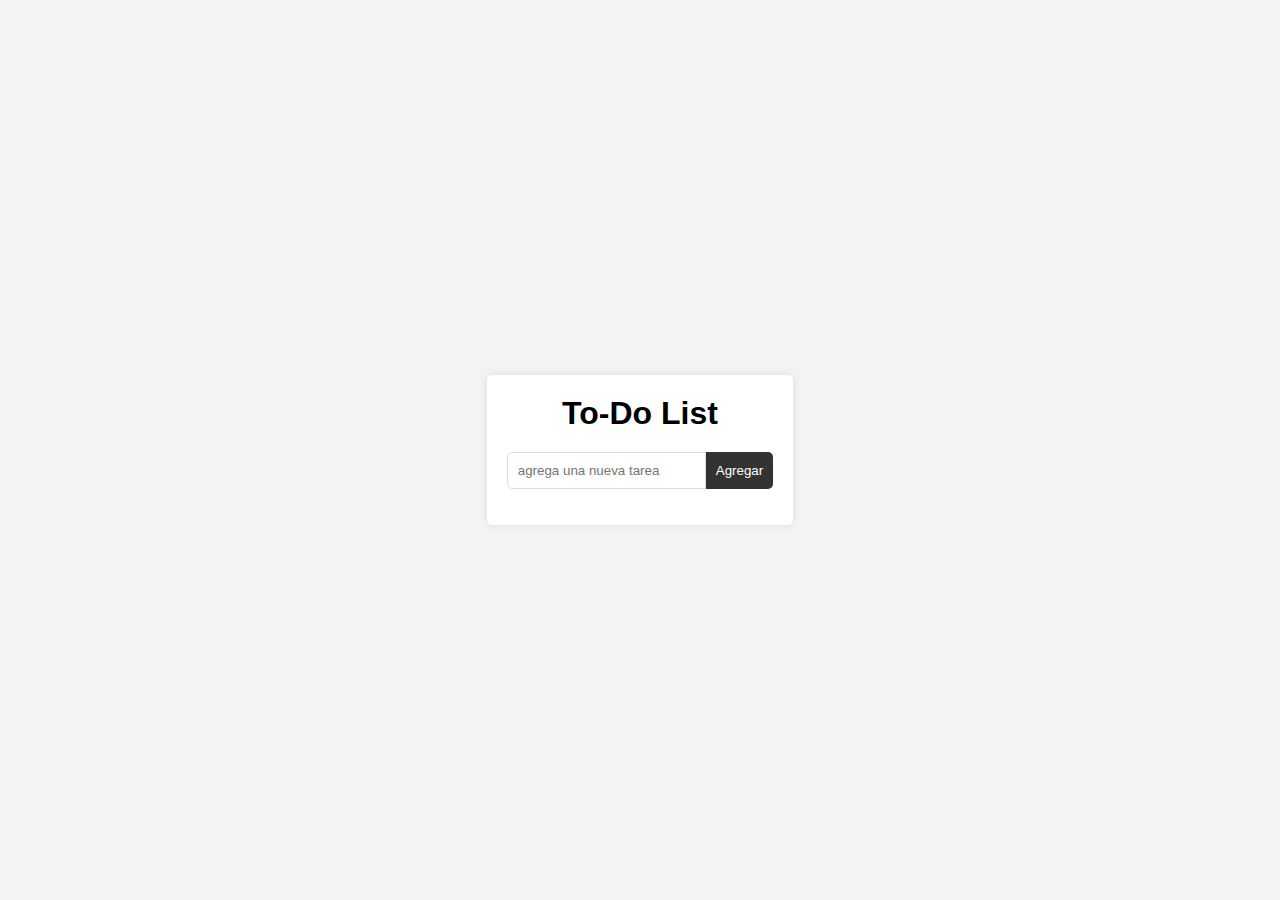
<file: index.html>
<!DOCTYPE html>
<html lang="en">
<head>
    <meta charset="UTF-8">
    <meta name="viewport" content="width=device-width, initial-scale=1.0">
    <title>To-Do List</title>
    <link rel="stylesheet" href="css/styles.css">
</head>
<body>
    <div class="contenedor">
        <h1>To-Do List</h1>
        <form id="formulario">
            <input type="text" id="tareaTxt" placeholder="agrega una nueva tarea" required>
            <button type="submit">Agregar</button>
        </form>
        <ul id="tareaLista"></ul>
    </div>
    <script src="js/script.js"></script>
</body>
</html>
</file>
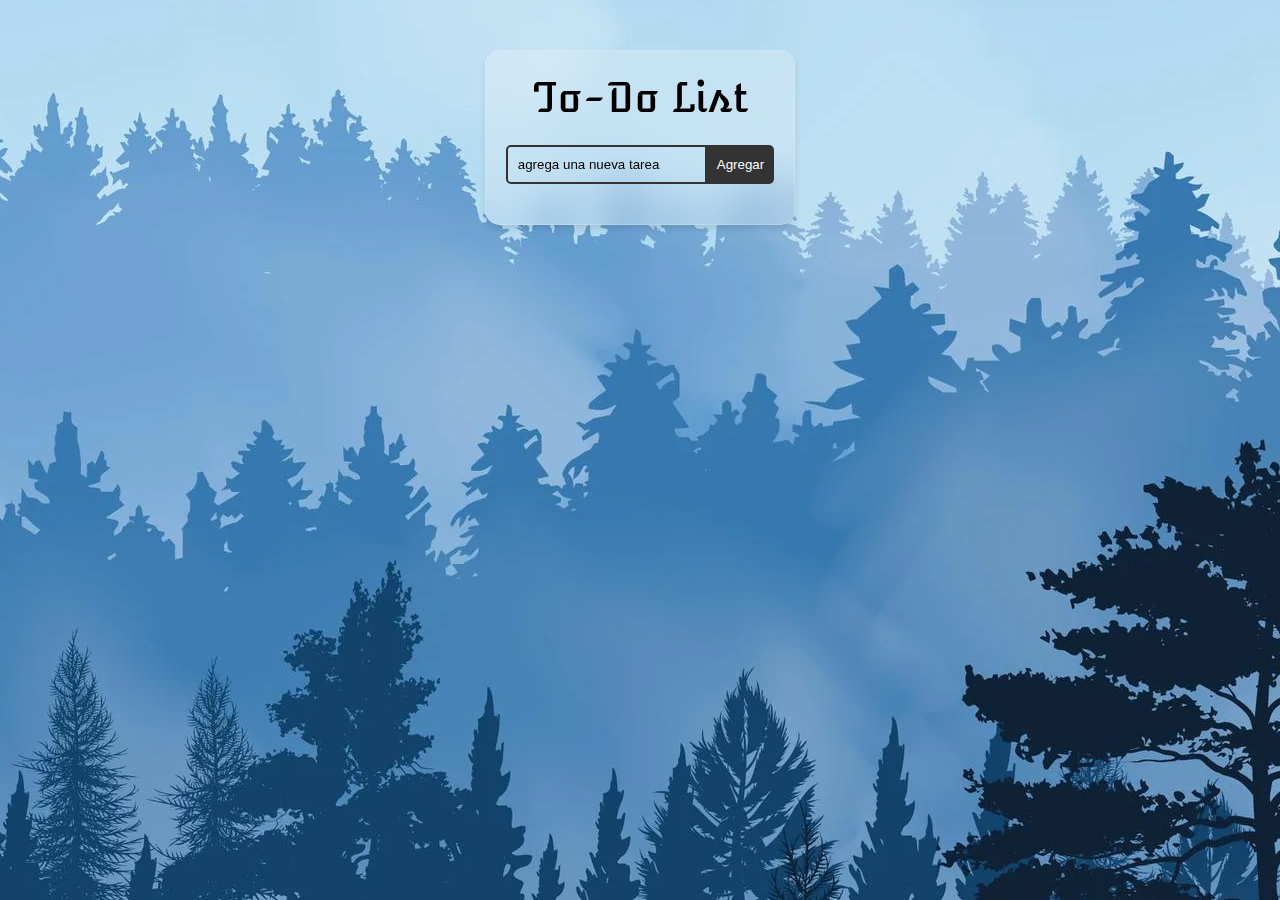
<file: proyecto6-ToDoList/index.html>
<!DOCTYPE html>
<html lang="en">
<head>
    <meta charset="UTF-8">
    <meta name="viewport" content="width=device-width, initial-scale=1.0">
    <meta name="description" content="To-Do List">
    <meta name="keywords" content="HTML, CSS, JavaScript">
    <meta name="author" content="Eros Castillo">
    <link rel="stylesheet" href="css/style.css">
    <link rel="preconnect" href="https://fonts.googleapis.com">
    <link rel="preconnect" href="https://fonts.gstatic.com" crossorigin>
    <link href="https://fonts.googleapis.com/css2?family=Atomic+Age&family=Audiowide&display=swap" rel="stylesheet">
    <title>To-Do List</title>
    <link rel="icon" href="img/icon/favicon-32x32.png" type="image/png">
</head>
<body>
    <div class="contenedor vidrio">
        <h1 class="contenedor__h1">To-Do List</h1>
        <form id="formulario" class="formulario">
            <input type="text" id="txtTarea" class="formulario__input " placeholder="agrega una nueva tarea" required>
            <button type="submit" class="formulario__button">Agregar</button>
        </form>
        <ul id="tareaLista"></ul>
    </div>
    <script src="js/script.js"></script>
</body>
</html>
</file>
<file: css/styles.css>
body {
    font-family: Arial, sans-serif;
    display: flex;
    justify-content: center;
    align-items: center;
    height: 100vh;
    margin: 0;
    background-color: #f4f4f4;
}

.contenedor {
    background: white;
    padding: 20px;
    border-radius: 5px;
    box-shadow: 0 0 10px rgba(0, 0, 0, 0.1);
}

h1 {
    margin: 0;
    margin-bottom: 20px;
    text-align: center;
}

form {
    display: flex;
}

input[type="text"] {
    flex: 1;
    padding: 10px;
    border: 1px solid #ddd;
    border-radius: 5px 0 0 5px;
}

button {
    padding: 10px;
    border: none;
    background: #333;
    color: white;
    border-radius: 0 5px 5px 0;
    cursor: pointer;
}

button:hover {
    background: #555;
}

ul {
    list-style-type: none;
    padding: 0;
}

li {
    padding: 10px;
    background: #f9f9f9;
    margin-bottom: 10px;
    display: flex;
    justify-content: space-between;
    border: 1px solid #ddd;
    border-radius: 5px;
}

li:nth-child(even) {
    background: #eee;
}

li button {
    border: none;
    background: #ff4444;
    color: white;
    cursor: pointer;
    padding: 5px 10px;
    border-radius: 5px;
}

li button:hover {
    background: #cc0000;
}
</file>
<file: proyecto6-ToDoList/css/style.css>
:root {
    --fontSecundario: Arial, Helvetica, sans-serif;
    --fontPrincipal: "Atomic Age", system-ui;
    --colorPrincipal: #333;
    --colorSecundario: #8c52ff;
    --blanco: #ffffff;
    --negro: #000000;
}

*,
*::before,
*::after {
    padding: 0;
    margin: 0;
    box-sizing: inherit;
    font-weight: 400;
    font-style: normal;
}
html {
    font-size: 62.5%;
    box-sizing: border-box;
}
body {
    display: flex;
    justify-content: center;
    background: url(../img/background/background.webp) no-repeat center center fixed;
    background-position-Y: -30rem;
    font-family: var(--fontSecundario);
}
.vidrio{
    background: rgba(255, 255, 255, 0.2); 
    backdrop-filter: blur(2rem);  
    -webkit-backdrop-filter: blur(10px);
    border: 0.1rem solid rgba(255, 255, 255, 0.2);
    border-radius: 15px;     
}
.contenedor {
    padding: 2rem;
    margin-top:5rem;
    box-shadow: 0 4px 6px rgba(0, 0, 0, 0.1); 
}

.contenedor__h1{
    margin-bottom: 20px;
    font-family:var(--fontPrincipal);
    font-size:4rem;
    text-align: center;
}

.formulario{
    display: flex;
    justify-content:center;
}

.formulario__input{
    padding: 1rem;
    background-color:transparent;
    border: 0.2rem solid var(--colorPrincipal);
    border-radius: 0.5rem 0 0 0.5rem;
    outline: none;
}
.formulario__input::placeholder{
    color:black;
    font-family:var(--fontSecundario);
}

.formulario__button{
    padding: 10px;
    border: none;
    background: #333;
    color: white;
    border-radius: 0 5px 5px 0;
    cursor: pointer;
}

.formulario__button:hover {
    background: #555;
}

ul {
    list-style-type: none;
    padding:1rem;
}

ul li {
    display: flex;
    justify-content: space-between;
    align-items:center;
    padding: 1rem;
    margin-bottom: 1rem;
    font-size:2rem;
    color:var(--blanco);
    background: var(--colorPrincipal);
    border-radius: 0.5rem;
}

ul li button {
    padding: 0.5rem 1rem;
    border: none;
    background: #ff4444;
    color: var(--blanco);
    cursor: pointer;
    border-radius: 0.2rem;
}

li button:hover {
    background: #cc0000;
}
</file>
